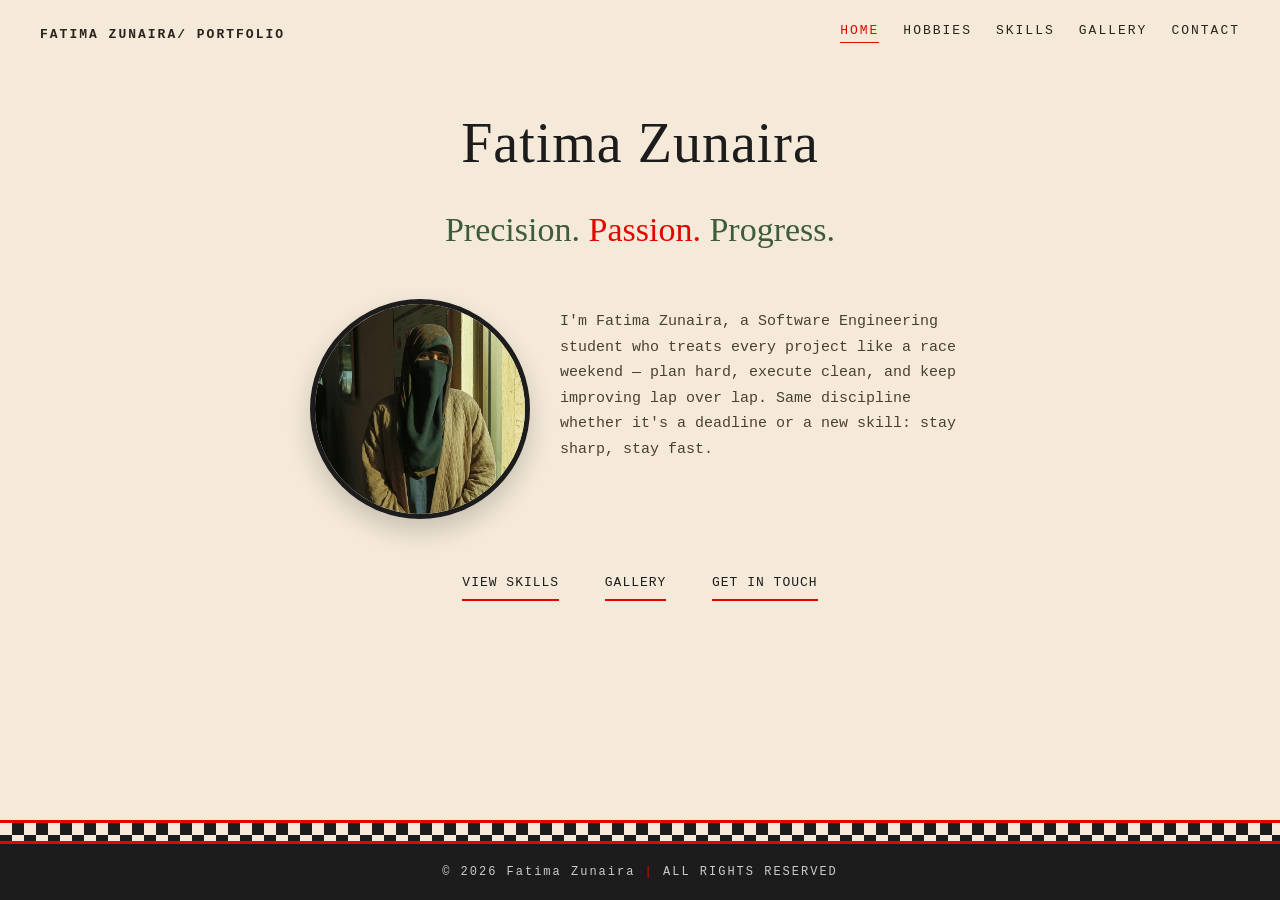
<file: index.html>
<!DOCTYPE html>
<html lang="en">
<head>
<meta charset="UTF-8">
<title>Home - Fatima Zunaira Portfolio</title>
<link rel="stylesheet" href="css/style.css">
</head>
<body>

<div class="topbar clearfix">
  <div class="brand">Fatima Zunaira/ Portfolio</div>
  <div class="nav-links">
    <a href="index.html" class="active">Home</a>
    <a href="hobbies.html">Hobbies</a>
    <a href="skills.html">Skills</a>
    <a href="gallery.html">Gallery</a>
    <a href="contact.html">Contact</a>
  </div>
</div>

<div class="hero">
  <h1>Fatima Zunaira</h1>
  <div class="tagline">Precision. <span>Passion.</span> Progress.</div>
</div>

<div class="hero-row clearfix">
  <div class="hero-frame">
    <img src="images/personal.jpeg" alt="Image">
  </div>
  <div class="about">
    I'm Fatima Zunaira, a Software Engineering student who treats every project like
    a race weekend — plan hard, execute clean, and keep improving lap over lap.
    Same discipline whether it's a deadline or a new skill: stay sharp, stay fast.
  </div>
</div>

<div class="cta-row">
  <a href="skills.html">View Skills</a>
  <a href="gallery.html">Gallery</a>
  <a href="contact.html">Get In Touch</a>
</div>

<div class="checkered-stripe"></div>
<footer>&copy; 2026 Fatima Zunaira <span>|</span> ALL RIGHTS RESERVED</footer>

</body>
</html>
</file>
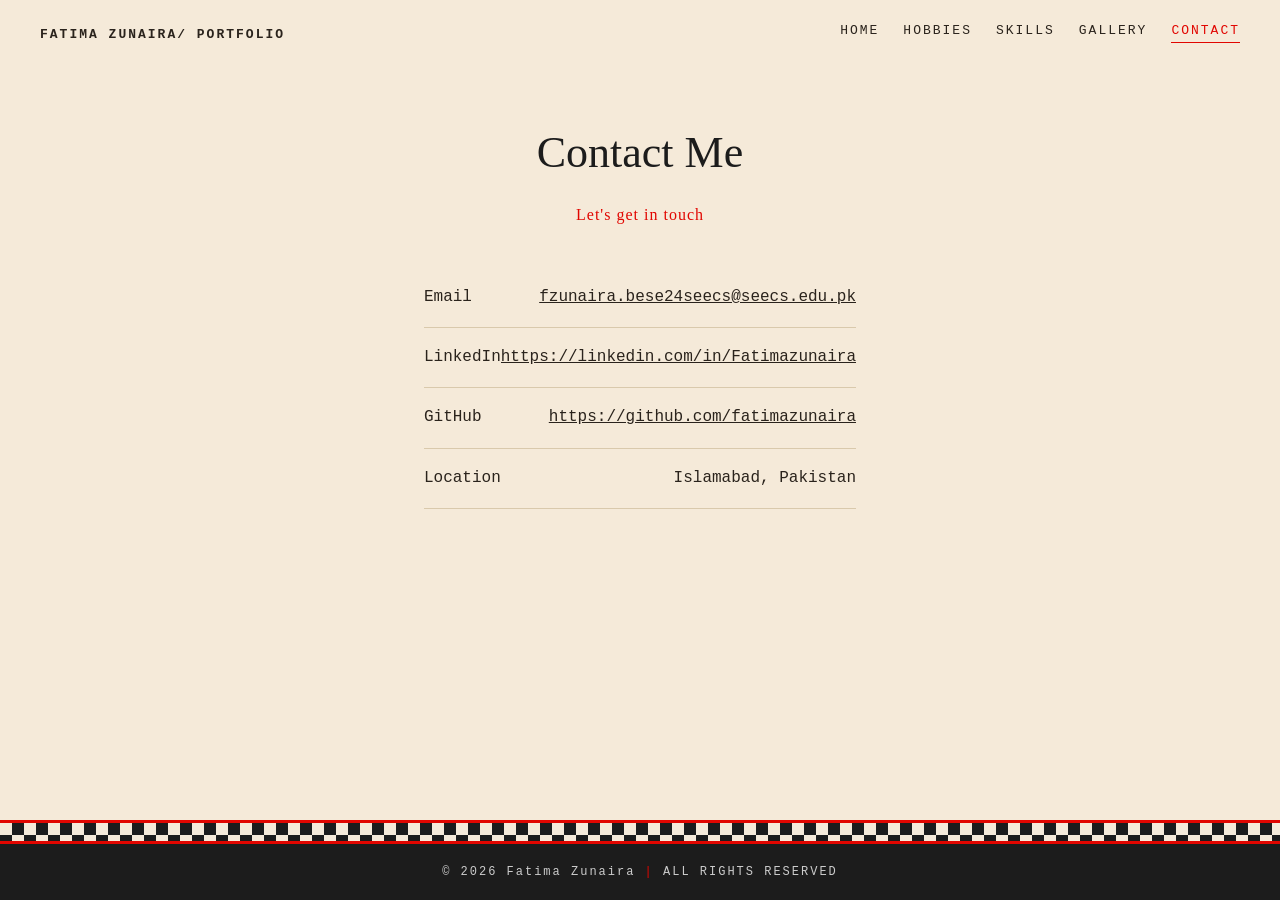
<file: contact.html>
<!DOCTYPE html>
<html lang="en">
<head>
<meta charset="UTF-8">
<title>Contact Me - Fatima Zunaira Portfolio</title>
<link rel="stylesheet" href="css/style.css">
</head>
<body>

<div class="topbar clearfix">
  <div class="brand">Fatima Zunaira/ Portfolio</div>
  <div class="nav-links">
    <a href="index.html">Home</a>
    <a href="hobbies.html">Hobbies</a>
    <a href="skills.html">Skills</a>
    <a href="gallery.html">Gallery</a>
    <a href="contact.html" class="active">Contact</a>
  </div>
</div>

<div class="page-title">
  <h1>Contact Me</h1>
  <div class="tagline">Let's get in touch</div>
</div>

<div class="contact-wrap">
  <div class="contact-item clearfix">
    <span class="label">Email</span>
    <span class="value"><a href="mailto:fzunaira.bese24seecs@seecs.edu.pk">fzunaira.bese24seecs@seecs.edu.pk</a></span>
  </div>
  <div class="contact-item clearfix">
    <span class="label">LinkedIn</span>
    <span class="value"><a href="https://www.linkedin.com/in/fatima-zunaira-8a25a9313/" target="_blank">https://linkedin.com/in/Fatimazunaira</a></span>
  </div>
  <div class="contact-item clearfix">
    <span class="label">GitHub</span>
    <span class="value"><a href="https://github.com/fatimazunaira" target="_blank">https://github.com/fatimazunaira</a></span>
  </div>
  <div class="contact-item clearfix">
    <span class="label">Location</span>
    <span class="value">Islamabad, Pakistan</span>
  </div>
</div>

<div class="checkered-stripe"></div>
<footer>&copy; 2026 Fatima Zunaira <span>|</span> ALL RIGHTS RESERVED</footer>

</body>
</html>
</file>
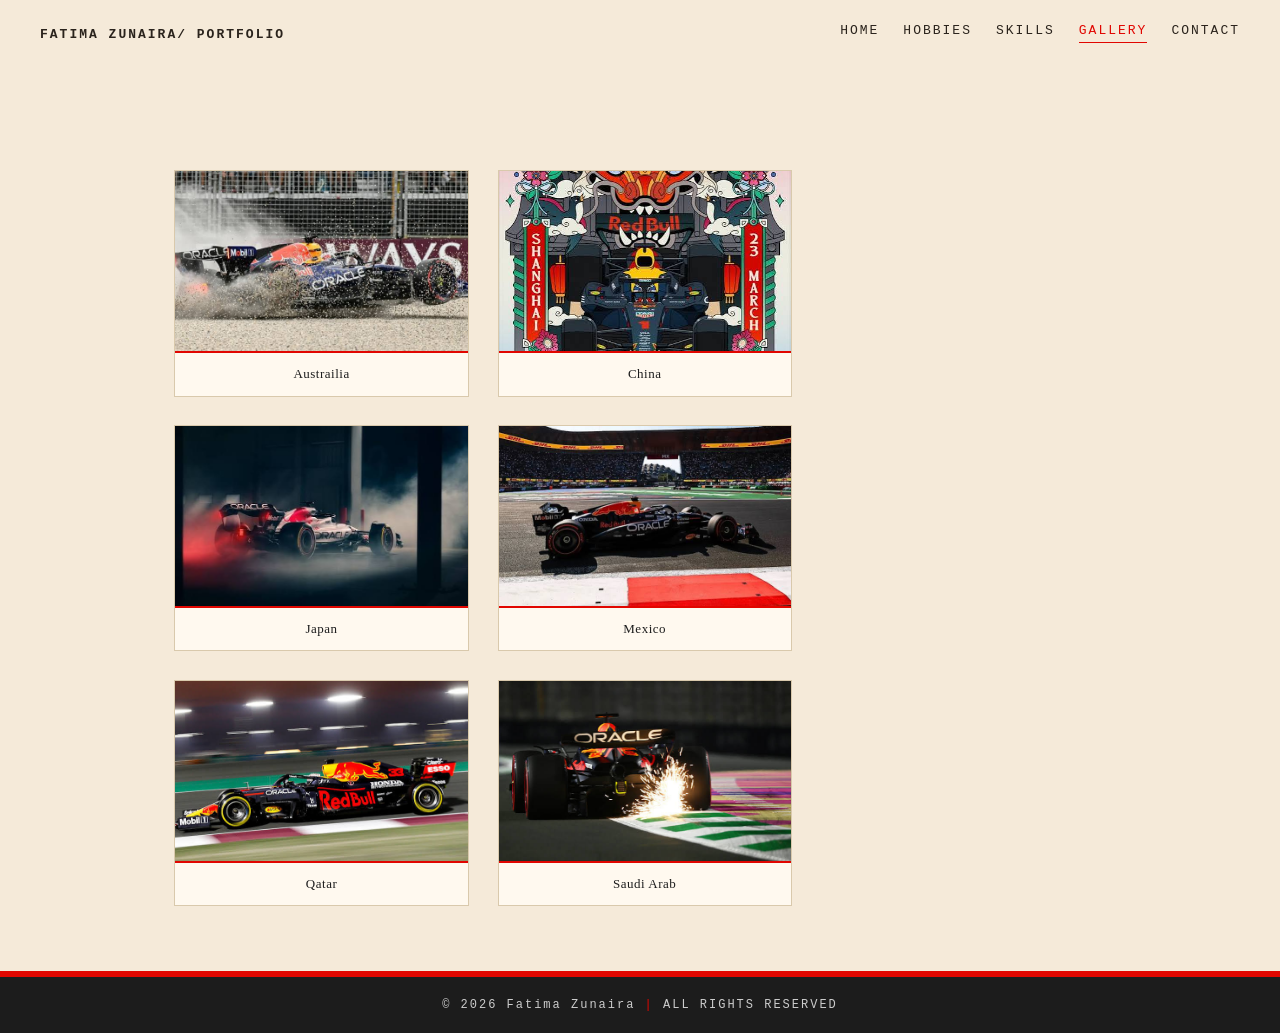
<file: gallery.html>
<!DOCTYPE html>
<html lang="en">
<head>
<meta charset="UTF-8">
<title>Image Gallery - Fatima Zunaira Portfolio</title>
<link rel="stylesheet" href="css/style.css">
</head>
<body>

<div class="topbar clearfix">
  <div class="brand">Fatima Zunaira/ Portfolio</div>
  <div class="nav-links">
    <a href="index.html">Home</a>
    <a href="hobbies.html">Hobbies</a>
    <a href="skills.html">Skills</a>
    <a href="gallery.html" class="active">Gallery</a>
    <a href="contact.html">Contact</a>
  </div>
</div>

<div class="page-title">
  <h1>Image Gallery</h1>
  <div class="tagline">Snapshots from the track and beyond</div>
</div>

<div class="gallery clearfix">
  <figure><img src="images/photo1.jpg" alt="Race car"><figcaption>Austrailia</figcaption></figure>
  <figure><img src="images/photo2.jpg" alt="Race car"><figcaption>China</figcaption></figure>
  <figure><img src="images/photo3.jpg" alt="Race car"><figcaption>Japan</figcaption></figure>
  <figure><img src="images/photo4.jpg" alt="Race car"><figcaption>Mexico</figcaption></figure>
  <figure><img src="images/photo5.jpg" alt="Race car"><figcaption>Qatar</figcaption></figure>
  <figure><img src="images/photo6.jpg" alt="Race car"><figcaption>Saudi Arab</figcaption></figure>
</div>

<div class="checkered-stripe"></div>
<footer>&copy; 2026 Fatima Zunaira <span>|</span> ALL RIGHTS RESERVED</footer>

</body>
</html>
</file>
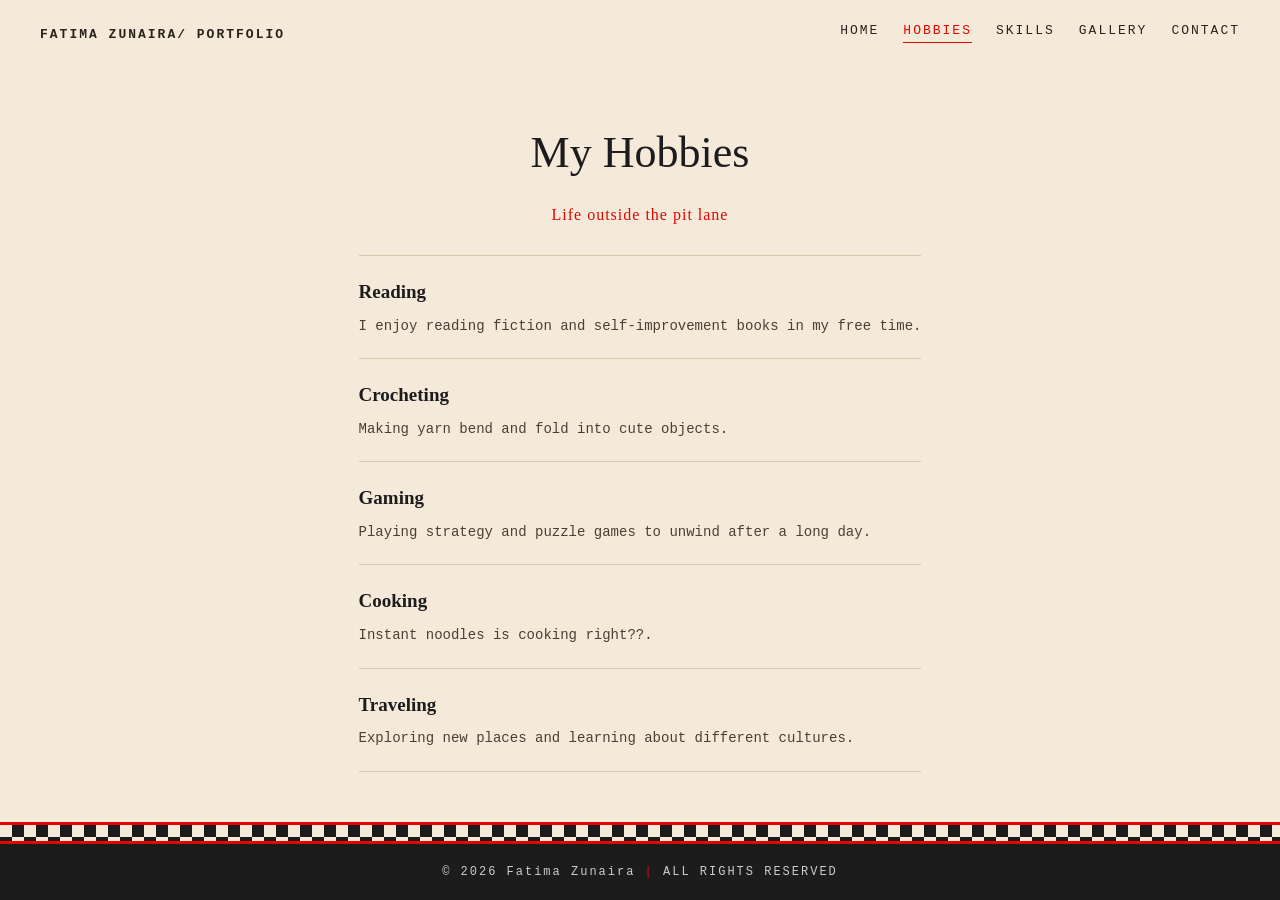
<file: hobbies.html>
<!DOCTYPE html>
<html lang="en">
<head>
<meta charset="UTF-8">
<title>Hobbies - Fatima Zunaira Portfolio</title>
<link rel="stylesheet" href="css/style.css">
</head>
<body>

<div class="topbar clearfix">
  <div class="brand">Fatima Zunaira/ Portfolio</div>
  <div class="nav-links">
    <a href="index.html">Home</a>
    <a href="hobbies.html" class="active">Hobbies</a>
    <a href="skills.html">Skills</a>
    <a href="gallery.html">Gallery</a>
    <a href="contact.html">Contact</a>
  </div>
</div>

<div class="page-title">
  <h1>My Hobbies</h1>
  <div class="tagline">Life outside the pit lane</div>
</div>

<div class="hobby-list">
  <div class="hobby-item">
    <h3>Reading</h3>
    <p>I enjoy reading fiction and self-improvement books in my free time.</p>
  </div>
  <div class="hobby-item">
    <h3>Crocheting</h3>
    <p>Making yarn bend and fold into cute objects.</p>
  </div>
  <div class="hobby-item">
    <h3>Gaming</h3>
    <p>Playing strategy and puzzle games to unwind after a long day.</p>
  </div>
  <div class="hobby-item">
    <h3>Cooking</h3>
    <p>Instant noodles is cooking right??.</p>
  </div>
  <div class="hobby-item">
    <h3>Traveling</h3>
    <p>Exploring new places and learning about different cultures.</p>
  </div>
</div>

<div class="checkered-stripe"></div>
<footer>&copy; 2026 Fatima Zunaira <span>|</span> ALL RIGHTS RESERVED</footer>

</body>
</html>
</file>
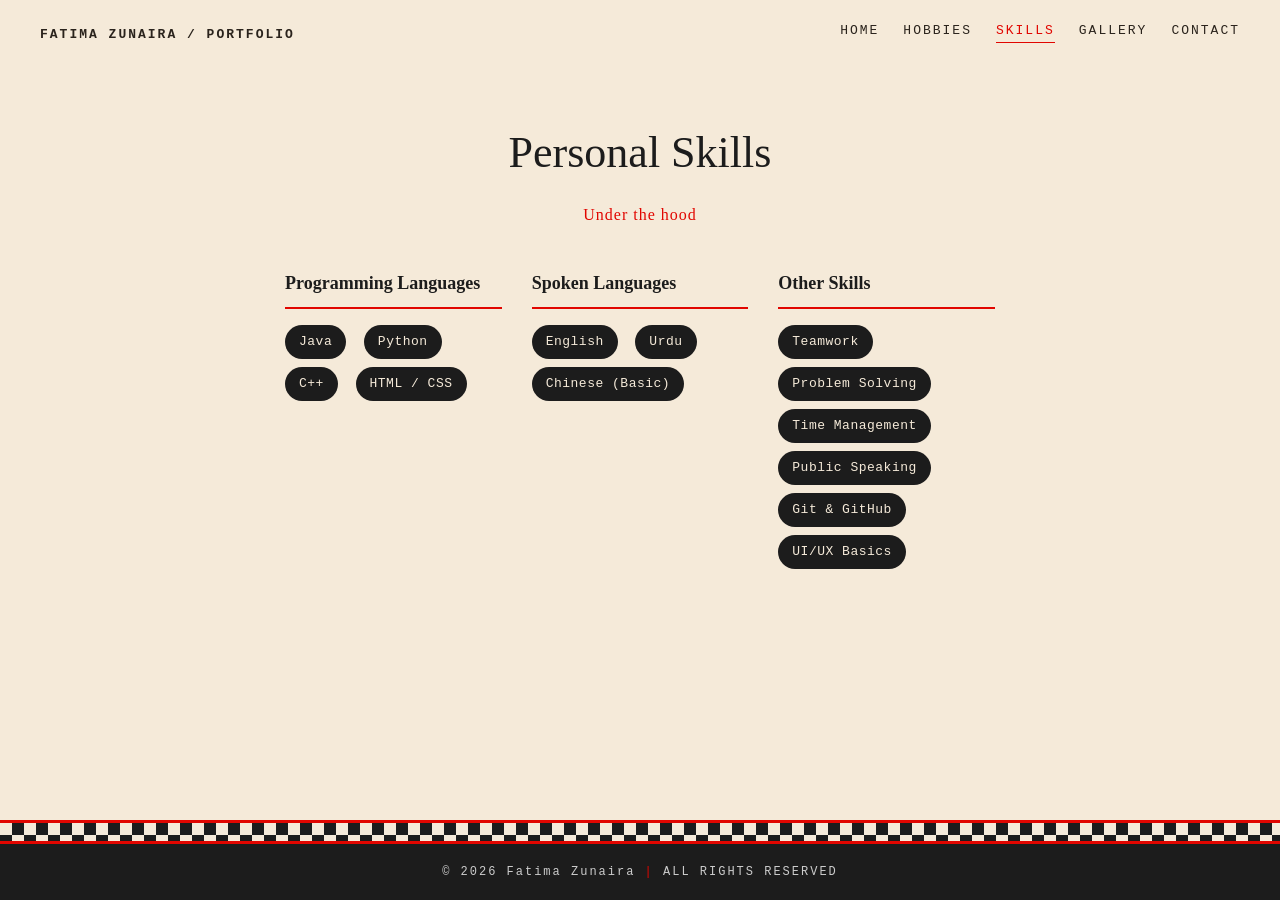
<file: skills.html>
<!DOCTYPE html>
<html lang="en">
<head>
<meta charset="UTF-8">
<title>Personal Skills - Fatima Zunaira Portfolio</title>
<link rel="stylesheet" href="css/style.css">
</head>
<body>

<div class="topbar clearfix">
  <div class="brand">Fatima Zunaira / Portfolio</div>
  <div class="nav-links">
    <a href="index.html">Home</a>
    <a href="hobbies.html">Hobbies</a>
    <a href="skills.html" class="active">Skills</a>
    <a href="gallery.html">Gallery</a>
    <a href="contact.html">Contact</a>
  </div>
</div>

<div class="page-title">
  <h1>Personal Skills</h1>
  <div class="tagline">Under the hood</div>
</div>

<div class="skills-wrap clearfix">

  <div class="skill-box">
    <h3>Programming Languages</h3>
    <div class="tag-list">
      <span class="tag">Java</span>
      <span class="tag">Python</span>
      <span class="tag">C++</span>
      <span class="tag">HTML / CSS</span>
    </div>
  </div>

  <div class="skill-box">
    <h3>Spoken Languages</h3>
    <div class="tag-list">
      <span class="tag">English</span>
      <span class="tag">Urdu</span>
      <span class="tag">Chinese (Basic)</span>
    </div>
  </div>

  <div class="skill-box">
    <h3>Other Skills</h3>
    <div class="tag-list">
      <span class="tag">Teamwork</span>
      <span class="tag">Problem Solving</span>
      <span class="tag">Time Management</span>
      <span class="tag">Public Speaking</span>
      <span class="tag">Git &amp; GitHub</span>
      <span class="tag">UI/UX Basics</span>
    </div>
  </div>

</div>

<div class="checkered-stripe"></div>
<footer>&copy; 2026 Fatima Zunaira <span>|</span> ALL RIGHTS RESERVED</footer>

</body>
</html>
</file>
<file: css/style.css>
* { margin: 0; padding: 0; box-sizing: border-box; }

body {
  font-family: 'Courier New', Courier, monospace;
  background: #f5ead9;
  color: #2a231c;
  line-height: 1.7;
}

a { color: inherit; }

/* clearfix, used on any element that only contains floated children */
.clearfix::after {
  content: "";
  display: table;
  clear: both;
}
html, body {
  height: 100%;
}

body {
  display: flex;
  flex-direction: column;
  min-height: 100vh;
}

.checkered-stripe {
  margin-top: auto; /* pushes stripe + footer to the bottom when content is short */
}
/* ===== Top navigation - floated, aligned horizontally ===== */
.topbar {
  padding: 20px 40px;
  font-size: 13px;
  letter-spacing: 2px;
  text-transform: uppercase;
}
.topbar .brand { float: left; font-weight: bold; padding-top: 4px; }
.topbar .nav-links { float: right; }
.topbar .nav-links a {
  float: left;
  color: #2a231c;
  text-decoration: none;
  margin-left: 24px;
  border-bottom: 1px solid transparent;
}
.topbar .nav-links a:hover,
.topbar .nav-links a.active { border-bottom: 1px solid #e10600; color: #e10600; }

/* ===== Home hero ===== */
.hero {
  position: relative;
  text-align: center;
  padding: 30px 20px 10px;
  overflow: hidden;
}
.hero h1 {
  font-family: Copperplate, Papyrus, fantasy;
  font-size: 56px;
  color: #1c1c1c;
  font-weight: normal;
  letter-spacing: 1px;
}
.hero .tagline {
  font-family: Copperplate, Papyrus, fantasy;
  font-size: 34px;
  color: #3d5c3a;
  margin-top: 10px;
}
.hero .tagline span { color: #e10600; }

/* photo + about text, side by side via float, cleared below */
.hero-row {
  max-width: 700px;
  margin: 30px auto 0;
  padding: 0 20px;
  text-align: left;
}
.hero-frame {
  float: left;
  width: 220px;
  height: 220px;
  border-radius: 50%;
  border: 5px solid #1c1c1c;
  overflow: hidden;
  margin: 0 30px 20px 0;
  box-shadow: 0 12px 26px rgba(0,0,0,0.18);
}
.hero-frame img { width: 100%; height: 100%; object-fit: cover; display: block; }
.about {
  overflow: hidden; /* clears the floated hero-frame without an extra element */
  padding-top: 10px;
  font-size: 15px;
  color: #4a3f33;
}

.cta-row { clear: both; text-align: center; margin: 30px 0 50px; }
.cta-row a {
  display: inline-block;
  text-decoration: none;
  color: #1c1c1c;
  font-size: 13px;
  letter-spacing: 1px;
  text-transform: uppercase;
  padding-bottom: 5px;
  border-bottom: 2px solid #e10600;
  margin: 0 18px;
}
.cta-row a:hover { color: #e10600; }

/* ===== Page title banner (all inner pages) ===== */
.page-title { text-align: center; padding: 50px 20px 10px; overflow: hidden; }
.page-title h1 {
  font-family: Copperplate, Papyrus, fantasy;
  font-size: 44px; color: #1c1c1c; font-weight: normal;
}
.page-title .tagline {
  font-family: Copperplate, Papyrus, fantasy;
  color: #e10600; font-size: 16px; margin-top: 10px; letter-spacing: 1px;
}

/* ===== Hobbies ===== */
.hobby-list { max-width: 640px; margin: 30px auto 50px; padding: 0 20px; }
.hobby-item { padding: 20px 0; border-bottom: 1px solid #d9c9ac; }
.hobby-item:first-child { border-top: 1px solid #d9c9ac; }
.hobby-item h3 {
  font-family: Copperplate, Papyrus, fantasy;
  font-size: 19px; color: #1c1c1c; margin-bottom: 6px;
}
.hobby-item p { font-size: 14px; color: #4a3f33; }

/* ===== Skills - floated columns, cleared ===== */
.skills-wrap { max-width: 780px; margin: 30px auto 50px; padding: 0 20px; }
.skill-box { float: left; width: 33.33%; padding: 0 15px; margin-bottom: 20px; }
.skill-box h3 {
  font-family: Copperplate, Papyrus, fantasy;
  font-size: 18px; color: #1c1c1c; margin-bottom: 16px;
  border-bottom: 2px solid #e10600; padding-bottom: 8px;
}
.tag-list .tag {
  display: inline-block;
  background: #1c1c1c;
  color: #f5ead9;
  padding: 6px 14px;
  border-radius: 20px;
  font-size: 13px;
  letter-spacing: 0.5px;
  margin: 0 8px 8px 0;
  transition: background 0.2s ease;
}
.tag:hover { background: red; }

/* ===== Gallery - floated 3-column grid, cleared ===== */
.gallery { max-width: 1000px; margin: 30px auto 50px; padding: 0 20px; }
.gallery figure {
  float: left;
  width: 30.66%;
  margin: 1.5%;
  background: #fff9ef;
  border: 1px solid #d9c9ac;
  overflow: hidden;
}
.gallery img { width: 100%; height: 180px; object-fit: cover; display: block; }
.gallery figcaption {
  padding: 10px; text-align: center; font-size: 13px; color: #1c1c1c;
  border-top: 2px solid #e10600; letter-spacing: 0.5px;
  font-family: Copperplate, Papyrus, fantasy;
}
@media (max-width: 700px) {
  .gallery figure { width: 47%; }
}

/* ===== Contact ===== */
.contact-wrap { max-width: 560px; margin: 30px auto 50px; padding: 0 20px; }
.contact-item {
  padding: 16px 0; border-bottom: 1px solid #d9c9ac;
}
.contact-item .label { float: left; }
.contact-item .value { overflow: hidden; display: block; text-align: right; }

/* ===== Shared bottom stripe + footer ===== */
.checkered-stripe {
  clear: both;
  height: 24px; width: 100%;
  background-image: repeating-conic-gradient(#1c1c1c 0% 25%, #f5ead9 0% 50%);
  background-size: 24px 24px; border-top: 3px solid #e10600; border-bottom: 3px solid #e10600;
}
footer { text-align: center; padding: 18px; background: #1c1c1c; color: #ccc; font-size: 12px; letter-spacing: 2px; }
footer span { color: #e10600; }

/* ===== Small screens: floats stack instead of breaking layout ===== */
@media (max-width: 640px) {
  .topbar .brand, .topbar .nav-links, .topbar .nav-links a,
  .hero-frame, .skill-box, .gallery figure, .contact-item .label, .contact-item .value {
    float: none;
    width: auto;
  }
  .contact-item .value { text-align: left; }
}
</file>
